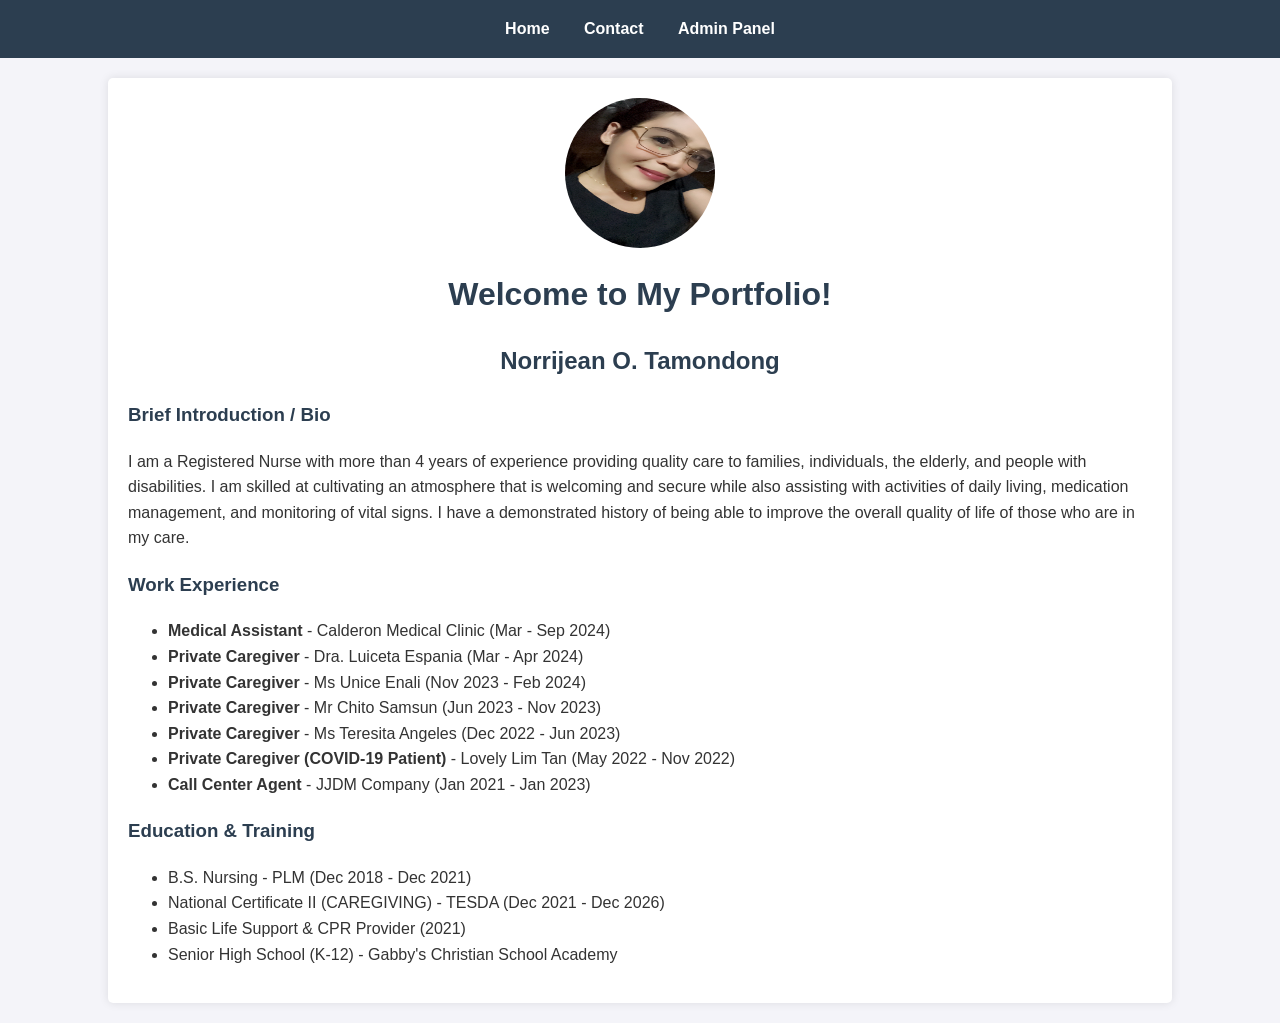
<file: index.html>
<!DOCTYPE html>
<html lang="en">
<head>
    <meta charset="UTF-8">
    <meta name="viewport" content="width=device-width, initial-scale=1.0">
    <title>Norrijean O. Tamondong - Portfolio</title>
    <link rel="stylesheet" href="style.css">
</head>
<body>
    <header>
        <nav>
            <a href="index.html">Home</a>
            <a href="contact.html">Contact</a>
            <a href="admin.html">Admin Panel</a>
        </nav>
    </header>
    <div class="container">
        <!-- Add your actual image in the same folder and rename it to profile.jpg -->
        <img src="profile.jpg" alt="Norrijean O. Tamondong" class="profile-img" onerror="this.src='https://via.placeholder.com/150'">
        <h1 style="text-align: center;">Welcome to My Portfolio!</h1>
        <h2 style="text-align: center;">Norrijean O. Tamondong</h2>
        
        <h3>Brief Introduction / Bio</h3>
        <p>I am a Registered Nurse with more than 4 years of experience providing quality care to families, individuals, the elderly, and people with disabilities. I am skilled at cultivating an atmosphere that is welcoming and secure while also assisting with activities of daily living, medication management, and monitoring of vital signs. I have a demonstrated history of being able to improve the overall quality of life of those who are in my care.</p>
        
        <h3>Work Experience</h3>
        <ul>
            <li><strong>Medical Assistant</strong> - Calderon Medical Clinic (Mar - Sep 2024)</li>
            <li><strong>Private Caregiver</strong> - Dra. Luiceta Espania (Mar - Apr 2024)</li>
            <li><strong>Private Caregiver</strong> - Ms Unice Enali (Nov 2023 - Feb 2024)</li>
            <li><strong>Private Caregiver</strong> - Mr Chito Samsun (Jun 2023 - Nov 2023)</li>
            <li><strong>Private Caregiver</strong> - Ms Teresita Angeles (Dec 2022 - Jun 2023)</li>
            <li><strong>Private Caregiver (COVID-19 Patient)</strong> - Lovely Lim Tan (May 2022 - Nov 2022)</li>
            <li><strong>Call Center Agent</strong> - JJDM Company (Jan 2021 - Jan 2023)</li>
        </ul>
        
        <h3>Education & Training</h3>
        <ul>
            <li>B.S. Nursing - PLM (Dec 2018 - Dec 2021)</li>
            <li>National Certificate II (CAREGIVING) - TESDA (Dec 2021 - Dec 2026)</li>
            <li>Basic Life Support & CPR Provider (2021)</li>
            <li>Senior High School (K-12) - Gabby's Christian School Academy</li>
        </ul>
    </div>
</body>
</html>
</file>
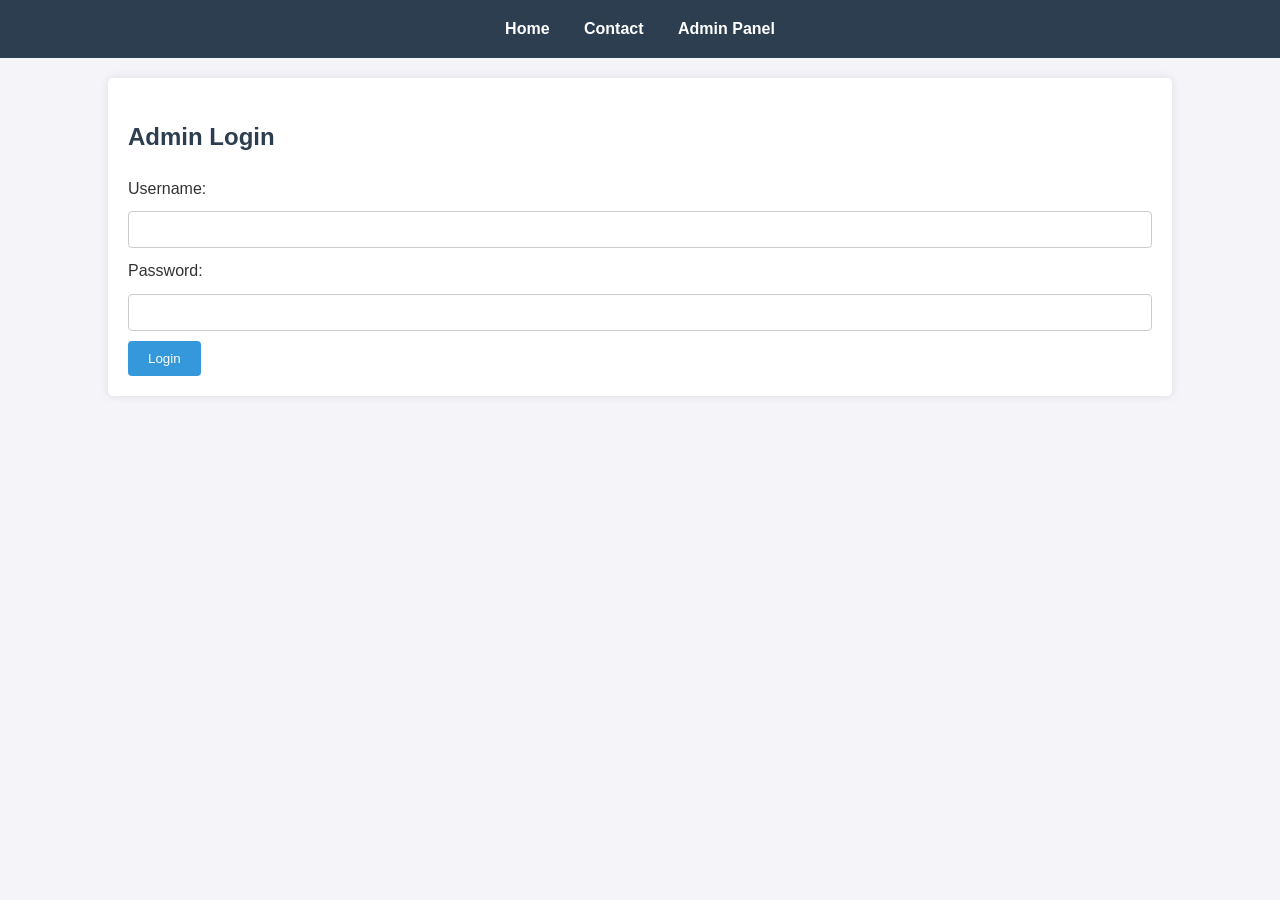
<file: admin.html>
<!DOCTYPE html>
<html lang="en">
<head>
    <meta charset="UTF-8">
    <meta name="viewport" content="width=device-width, initial-scale=1.0">
    <title>Admin Panel</title>
    <link rel="stylesheet" href="style.css">
</head>
<body>
    <header>
        <nav>
            <a href="index.html">Home</a>
            <a href="contact.html">Contact</a>
            <a href="admin.html">Admin Panel</a>
        </nav>
    </header>
    <div class="container">
        
                    <h2>Admin Login</h2>
                        <form action="admin.html" method="POST">
                <label>Username:</label>
                <input type="text" name="username" required>
                <label>Password:</label>
                <input type="password" name="password" required>
                <button type="submit" name="login">Login</button>
            </form>
            
            </div>
</body>
</html>
</file>
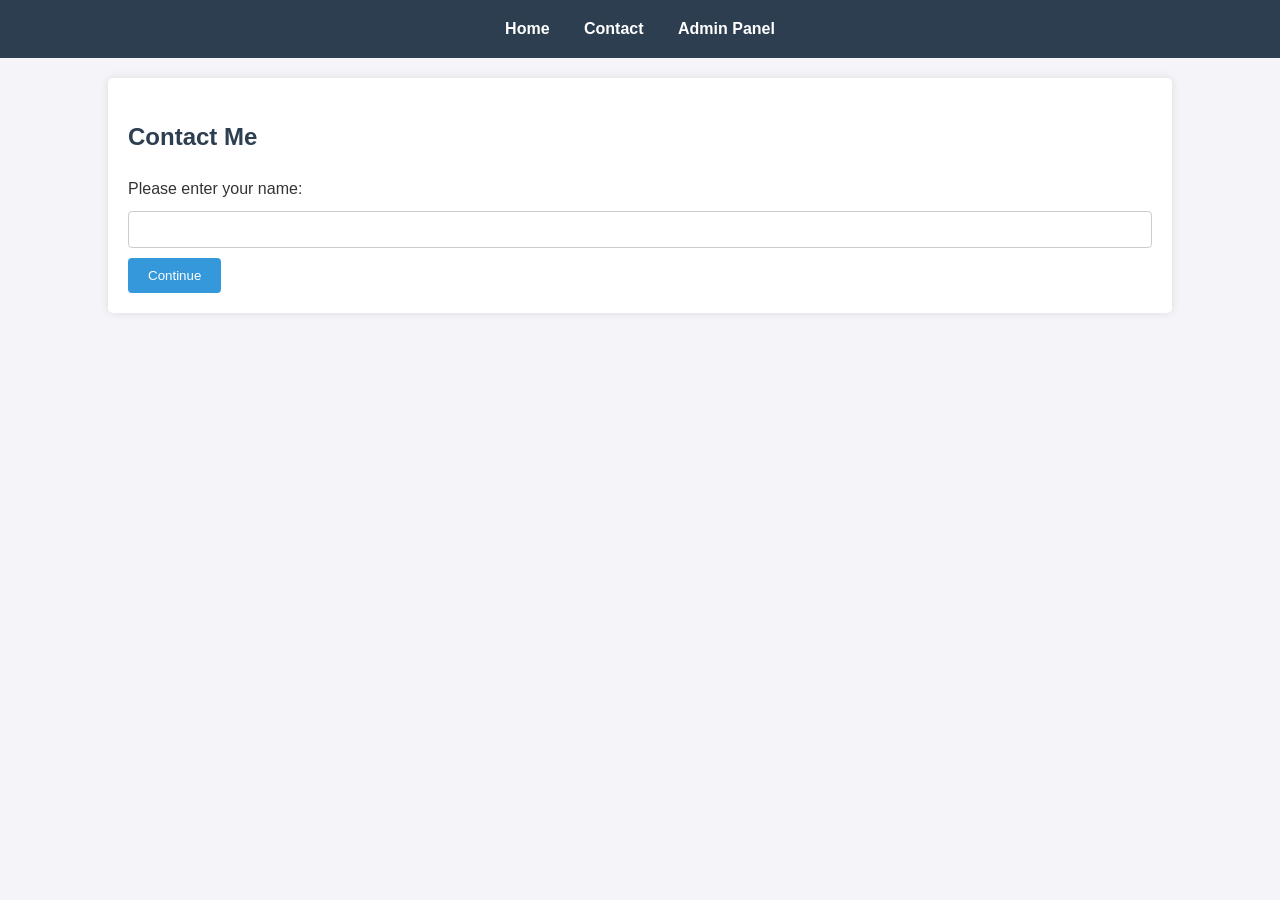
<file: contact.html>
<!DOCTYPE html>
<html lang="en">
<head>
    <meta charset="UTF-8">
    <meta name="viewport" content="width=device-width, initial-scale=1.0">
    <title>Contact Me</title>
    <link rel="stylesheet" href="style.css">
</head>
<body>
    <header>
        <nav>
            <a href="index.html">Home</a>
            <a href="contact.html">Contact</a>
            <a href="admin.html">Admin Panel</a>
        </nav>
    </header>
    <div class="container">
        <h2>Contact Me</h2>
        
          <!--   
        <form action="contact.html" method="GET">
         <label for="visitor_name">Please enter your name:</label>
                <input type="text" id="visitor_name" name="visitor_name" required>
                <button type="submit" name="submit_name">Continue</button>
            </form>
          -->
<form id="contactForm">
    <label for="visitor_name">Please enter your name:</label>
    <input type="text" id="visitor_name" name="visitor_name" required>
    <button type="submit" name="submit_name">Continue</button>
</form>

<script>
    document.getElementById('contactForm').addEventListener('submit', function(e) {
        e.preventDefault(); // Stop the page from reloading / sending a POST request
        const name = document.getElementById('visitor_name').value;
        
        // Example: Save the name and redirect, or display a welcome message
        alert("Hello, " + name + "!");
        // window.location.href = "thankyou.html"; // Optional redirection
    });
</script>
        
    </div>
</body>
</html>
</file>
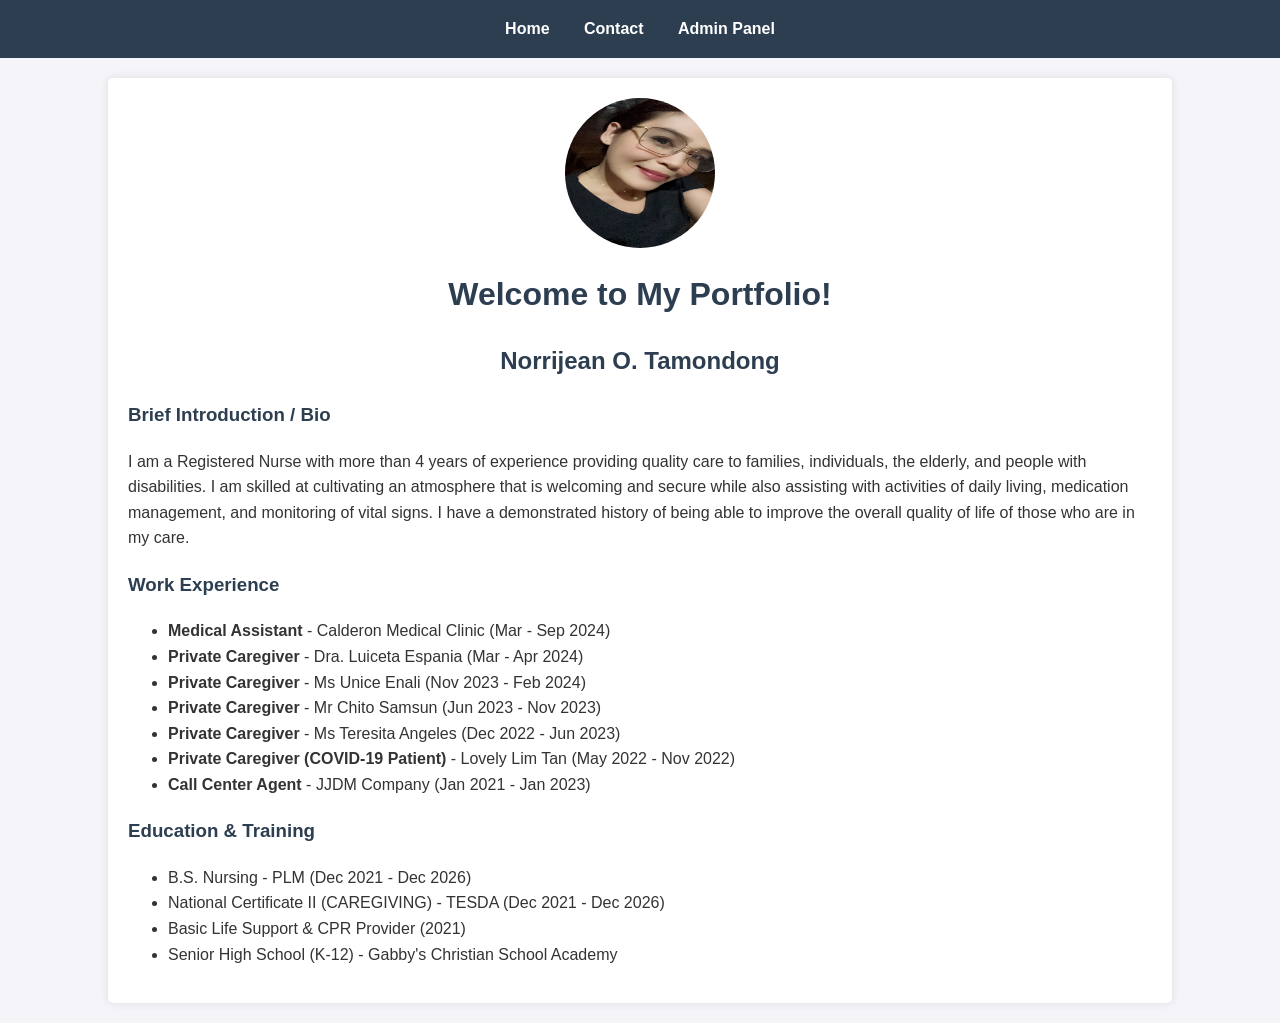
<file: index2.html>
<!DOCTYPE html>
<html lang="en">
<head>
    <meta charset="UTF-8">
    <meta name="viewport" content="width=device-width, initial-scale=1.0">
    <title>Norrijean O. Tamondong - Portfolio</title>
    <link rel="stylesheet" href="style.css">
</head>
<body>
    <header>
        <nav>
            <a href="index.html">Home</a>
            <a href="contact.html">Contact</a>
            <a href="admin.html">Admin Panel</a>
        </nav>
    </header>
    <div class="container">
        <!-- Add your actual image in the same folder and rename it to profile.jpg -->
        <img src="profile.jpg" alt="Norrijean O. Tamondong" class="profile-img" onerror="this.src='https://via.placeholder.com/150'">
        <h1 style="text-align: center;">Welcome to My Portfolio!</h1>
        <h2 style="text-align: center;">Norrijean O. Tamondong</h2>
        
        <h3>Brief Introduction / Bio</h3>
        <p>I am a Registered Nurse with more than 4 years of experience providing quality care to families, individuals, the elderly, and people with disabilities. I am skilled at cultivating an atmosphere that is welcoming and secure while also assisting with activities of daily living, medication management, and monitoring of vital signs. I have a demonstrated history of being able to improve the overall quality of life of those who are in my care.</p>
        
        <h3>Work Experience</h3>
        <ul>
            <li><strong>Medical Assistant</strong> - Calderon Medical Clinic (Mar - Sep 2024)</li>
            <li><strong>Private Caregiver</strong> - Dra. Luiceta Espania (Mar - Apr 2024)</li>
            <li><strong>Private Caregiver</strong> - Ms Unice Enali (Nov 2023 - Feb 2024)</li>
            <li><strong>Private Caregiver</strong> - Mr Chito Samsun (Jun 2023 - Nov 2023)</li>
            <li><strong>Private Caregiver</strong> - Ms Teresita Angeles (Dec 2022 - Jun 2023)</li>
            <li><strong>Private Caregiver (COVID-19 Patient)</strong> - Lovely Lim Tan (May 2022 - Nov 2022)</li>
            <li><strong>Call Center Agent</strong> - JJDM Company (Jan 2021 - Jan 2023)</li>
        </ul>
        
        <h3>Education & Training</h3>
        <ul>
            <li>B.S. Nursing - PLM (Dec 2021 - Dec 2026)</li>
            <li>National Certificate II (CAREGIVING) - TESDA (Dec 2021 - Dec 2026)</li>
            <li>Basic Life Support & CPR Provider (2021)</li>
            <li>Senior High School (K-12) - Gabby's Christian School Academy</li>
        </ul>
    </div>
</body>
</html>
</file>
<file: style.css>
body {
    font-family: 'Segoe UI', Tahoma, Geneva, Verdana, sans-serif;
    line-height: 1.6;
    margin: 0;
    padding: 0;
    background-color: #f4f4f9;
    color: #333;
}
header {
    background: #2c3e50;
    color: #fff;
    padding: 1rem 0;
    text-align: center;
}
header a {
    color: #fff;
    text-decoration: none;
    margin: 0 15px;
    font-weight: bold;
}
.container {
    width: 80%;
    margin: 20px auto;
    background: #fff;
    padding: 20px;
    box-shadow: 0 0 10px rgba(0,0,0,0.1);
    border-radius: 5px;
}
.profile-img {
    width: 150px;
    height: 150px;
    border-radius: 50%;
    display: block;
    margin: 0 auto;
    background-color: #ccc; 
}
h1, h2, h3 { color: #2c3e50; }
form { margin-top: 20px; }
input[type="text"], input[type="email"], input[type="password"], textarea {
    width: 100%;
    padding: 10px;
    margin: 10px 0;
    border: 1px solid #ccc;
    border-radius: 4px;
    box-sizing: border-box;
}
button {
    background: #3498db;
    color: #fff;
    border: none;
    padding: 10px 20px;
    cursor: pointer;
    border-radius: 4px;
}
button:hover { background: #2980b9; }
table {
    width: 100%;
    border-collapse: collapse;
    margin-top: 20px;
}
table, th, td { border: 1px solid #ddd; }
th, td { padding: 12px; text-align: left; }
th { background-color: #f2f2f2; }
.msg { padding: 10px; margin-bottom: 10px; border-radius: 4px; }
.success { background: #d4edda; color: #155724; }
.error { background: #f8d7da; color: #721c24; }
</file>
